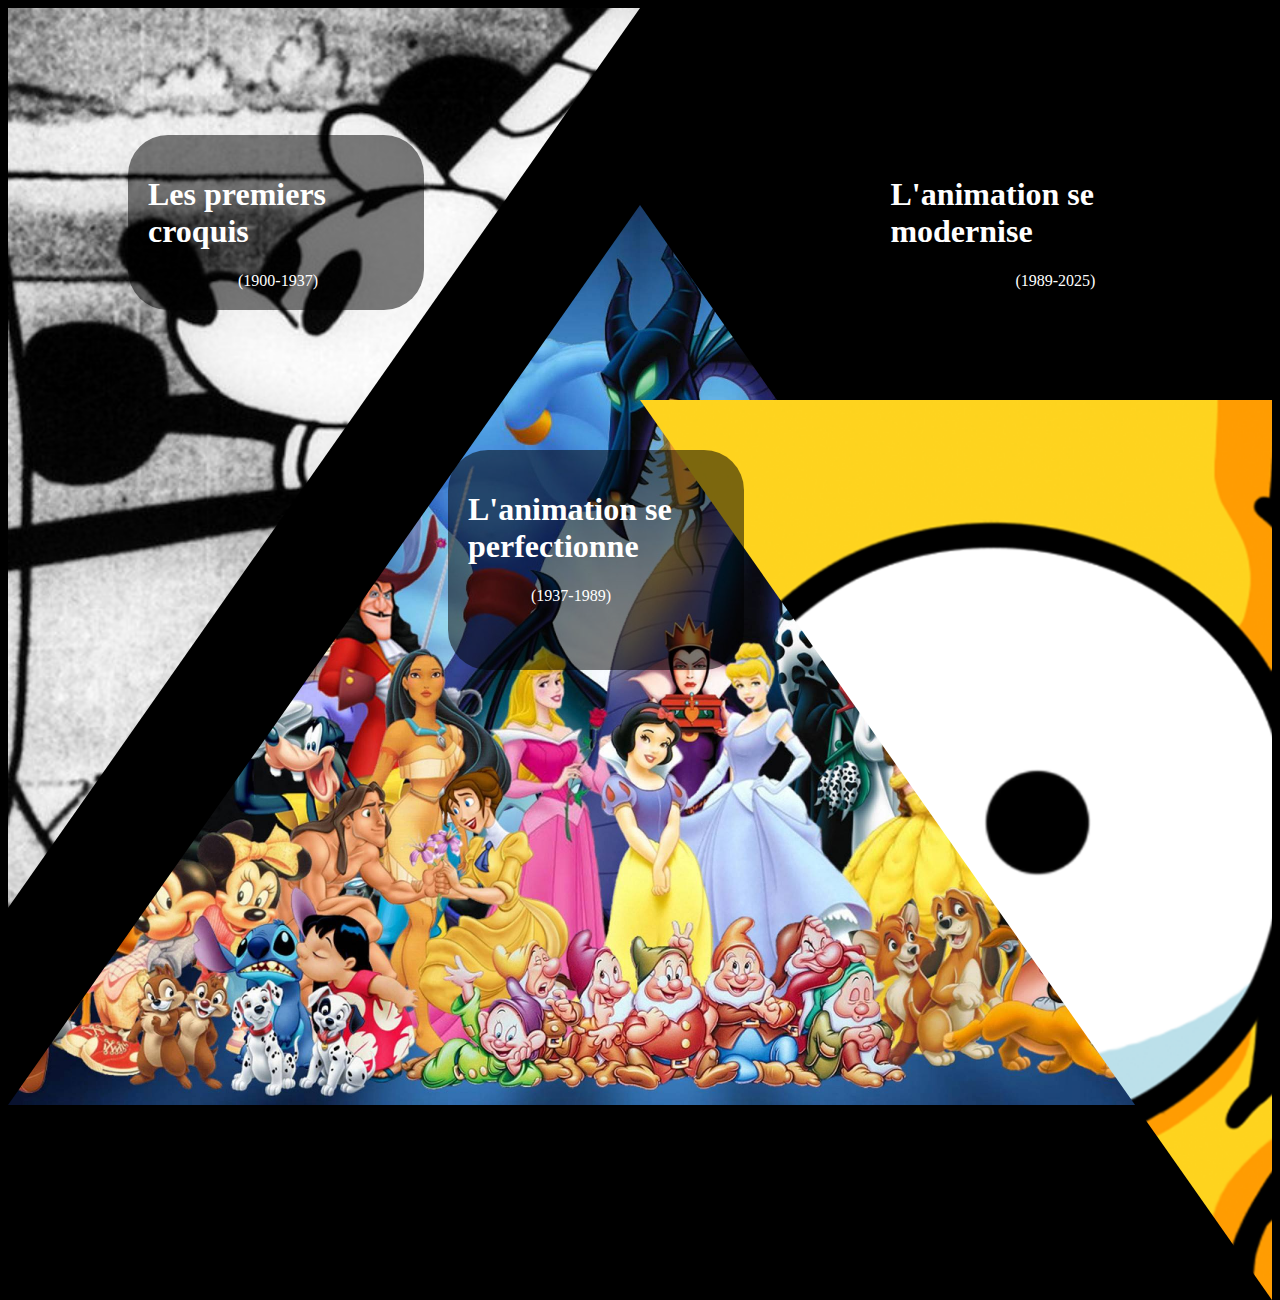
<file: Monde Anime╠ü/TP3 Adrian/TP3 code/index.html>
<!DOCTYPE html>
<html lang="en">
<head>
    <meta charset="UTF-8">
    <meta name="viewport" content="width=device-width, initial-scale=1.0">
    <title>Document</title>
    <link rel="stylesheet" href="styles/styles-page-d'intro.css">
</head>

<body>
<div class="image1" >
    
</div>

<div class="image2" >
    
</div>

<div class="image3">
    
</div>
    
<div class="title-group1">
    <a href="1ere-page.html">
    <h1 class="title">
        Les premiers croquis 
    </h1>
    <p class="date">
        (1900-1937)
    </p>        
    </a>

</div>    

<div class="title-group2" >
    <a href="2e-page.html">
    <h1 class="title2" >
        L'animation se perfectionne
    </h1>
    <p class="date2" >
        (1937-1989)
    </p>
    </a>

</div>

<div class="title-group3" >
    <a href="3e-page.html">
    <h1 class="title3" >
        L'animation se modernise
    </h1>
    <p class="date3">
        (1989-2025)
    </p>        
    </a>

</div>

</body>
</html>
</file>
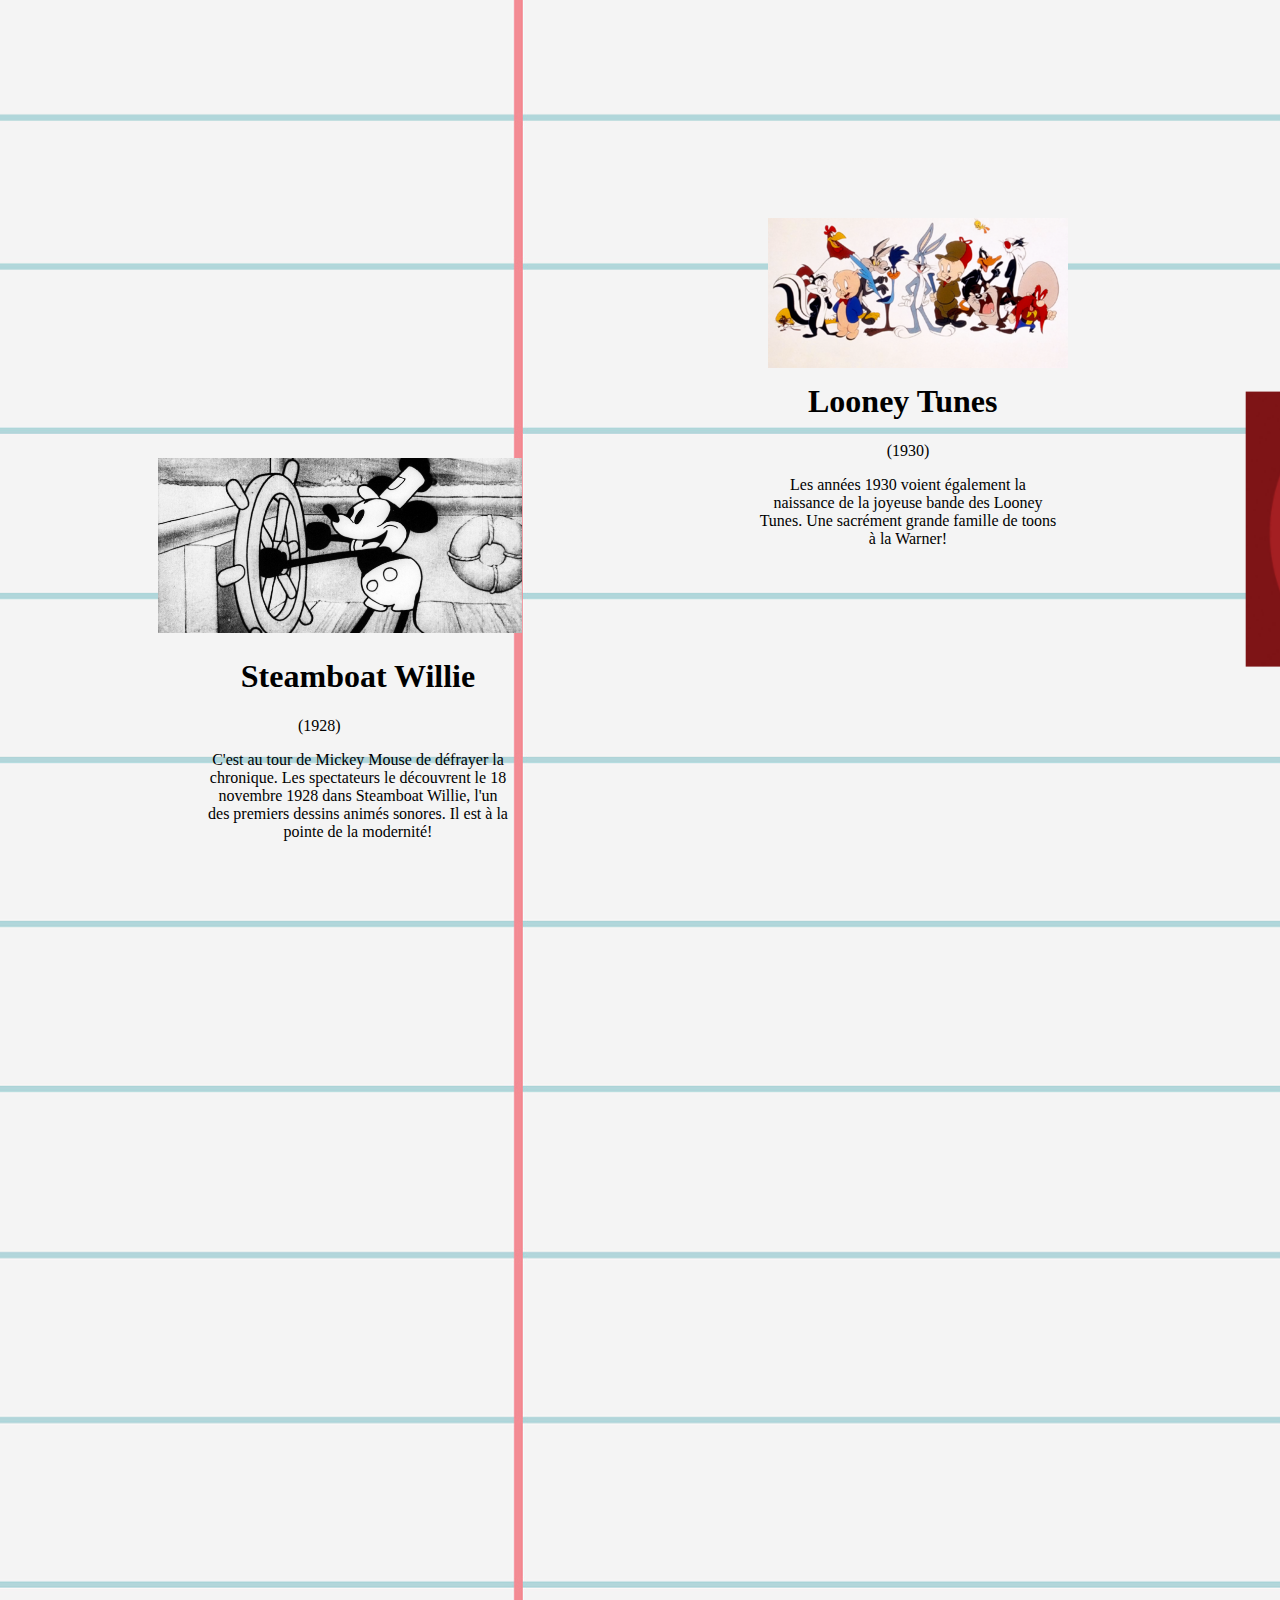
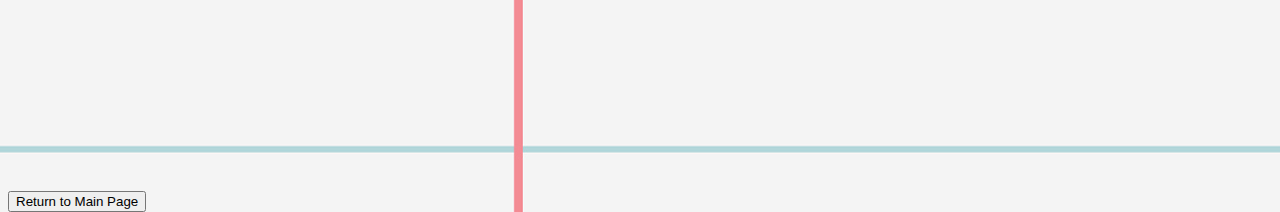
<file: Monde Anime╠ü/TP3 Adrian/TP3 code/1ere-page.html>
<!DOCTYPE html>
<html lang="en">
<head>
    <meta charset="UTF-8">
    <meta name="viewport" content="width=device-width, initial-scale=1.0">
    <title>Document</title>
    <link rel="stylesheet" href="styles/styles-1ere-page.css">
</head>
<body>
    <div class="title-group1">
        <div class="image-mickey2>">
          <img class="image-mickey2" src="./images/image-mickey2.jpg">  
        </div>
        
        <div class="text1">
        <h1 class="title-steamboat">
            Steamboat Willie
        </h1>

        <p class="date-steamboat">
            (1928)
        </p>
        
        <p class="text1">
            C'est au tour de Mickey Mouse de défrayer la chronique. Les spectateurs
            le découvrent le 18 novembre 1928 dans Steamboat Willie, l'un des premiers
            dessins animés sonores. Il est à la pointe de la modernité!
        </p>
        </div>

    </div>

    <div class="title-group2">
        <div class="image-looney-tunes">
            <img class="image-looney-tunes" src="./images/image-looney-tunes.png">
        </div>
        <h1 class="title-looney-tunes">
            Looney Tunes
        </h1>
        <p class="date-looney-tunes">
            (1930)
        </p>

        <p class="text2">
            Les années 1930 voient également la naissance de la joyeuse bande des Looney Tunes. Une sacrément grande famille
            de toons à la Warner!
        </p>



    </div>

    <div class="title-group3">

        <h1 class="title-tom-jerry">
            Tom and Jerry
        </h1>
        <p class="date-tom-jerry">
            (1940)
        </p>

        <p class="text3">
            Depuis 1940, sous les coups de crayon de William Hanna et Joseph Barbera, Tom & Jerry jouaient au chat 
            et à la souris à longueur de journée.
        </p>

    </div>
        <div class="image-tom-jerry">
            <img class="image-tom-jerry" src="./images/image-tom-jerry.jpg">
        </div>    
    

    </div>

    <button ="window.location.href='index.html'">
        Return to Main Page
    </button>
    
    
</body>
</html>
</file>
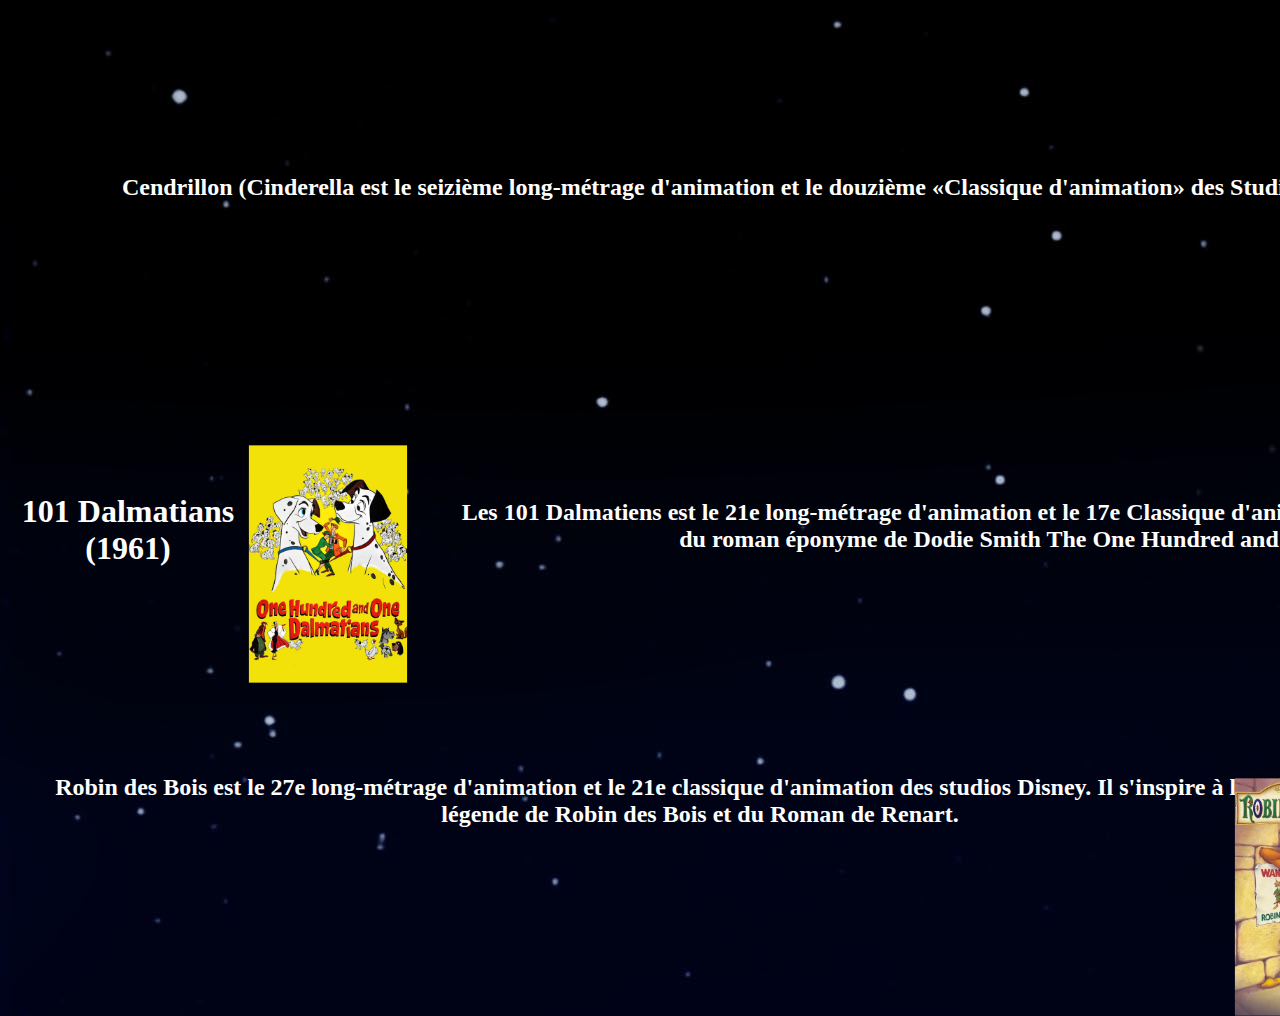
<file: Monde Anime╠ü/TP3 Adrian/TP3 code/2e-page.html>
<!DOCTYPE html>
<html lang="en">
<head>
    <meta charset="UTF-8">
    <meta name="viewport" content="width=device-width, initial-scale=1.0">
    <title>Document</title>
    <link rel="stylesheet" href="styles/styles-2e-page.css">
</head>
<body>
    
        <div class="title-group1">
        <h1 class="title-cinderella">
            Cinderella  (1950)
        </h1>
        </div>
        <p class="text1">
            Cendrillon (Cinderella est le seizième long-métrage d'animation et le douzième «Classique d'animation» des Studios Disney.)
        </p>
        <div class="image-cinderella>">
          <img class="image-cinderella" src="./images/image-cinderella.jpg">  
        </div>

    
    
    
   

    <div class="title-group2">
        <h1 class="title-dalmatian">
            101 Dalmatians (1961)
        </h1>
    </div>
        <p class="text2">
            Les 101 Dalmatiens est le 21e long-métrage d'animation et le 17e Classique d'animation des studios Disney. Il est l'adaptation du roman éponyme de Dodie Smith The One Hundred
            and One Dalmatians(1956).
        </p>
        <div class="image-dalmatian>">
          <img class="image-dalmatian" src="./images/image-dalmatian.jpg">  
        </div>



    </div>

    <div class="title-group3">
        <h1 class="title-robin">
            Robin Hood (1973)
        </h1>
    </div>
        <p class="text3">
            Robin des Bois est le 27e long-métrage d'animation et le 21e classique d'animation
            des studios Disney. Il s'inspire à la fois de la légende  de Robin des Bois
            et du Roman de Renart.
        </p>
        <div class="image-robin>">
          <img class="image-robin" src="./images/image-robin.jpg">  
        </div>
    
    
</body>
</html>
</file>
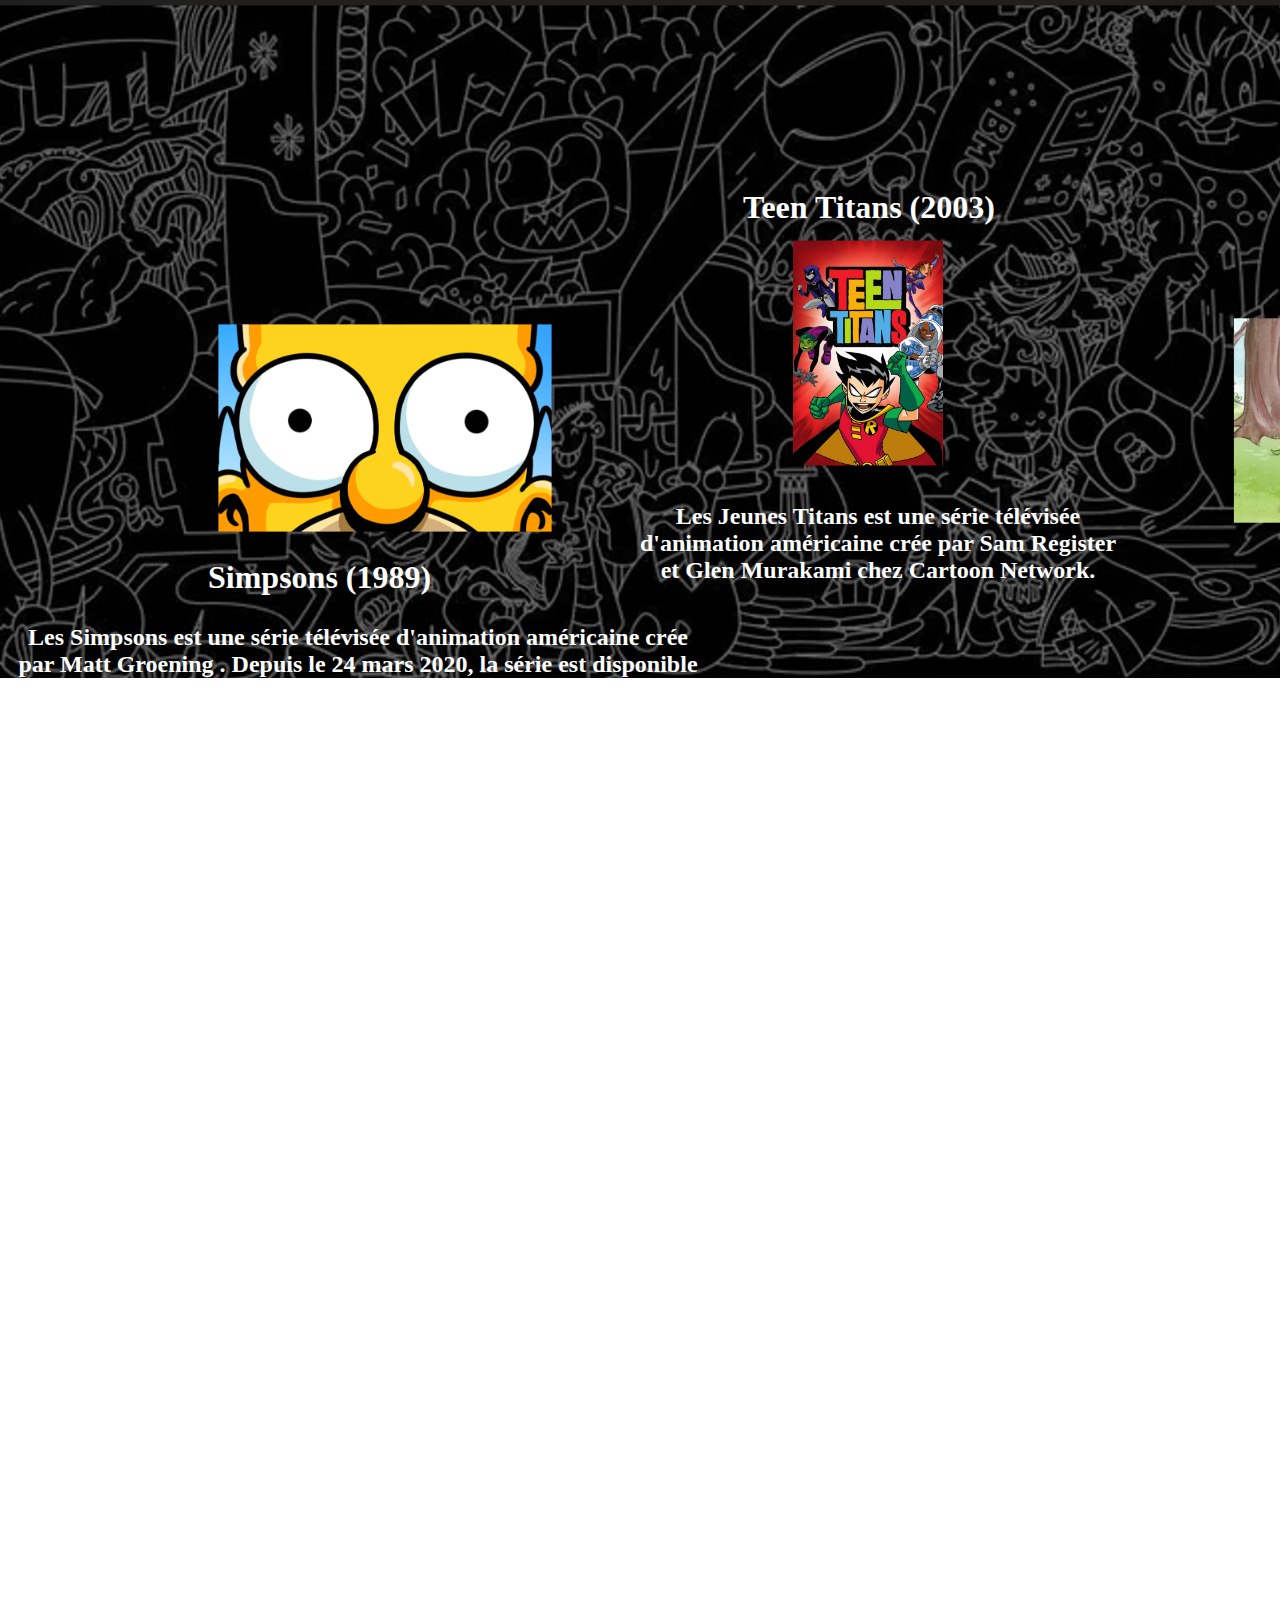
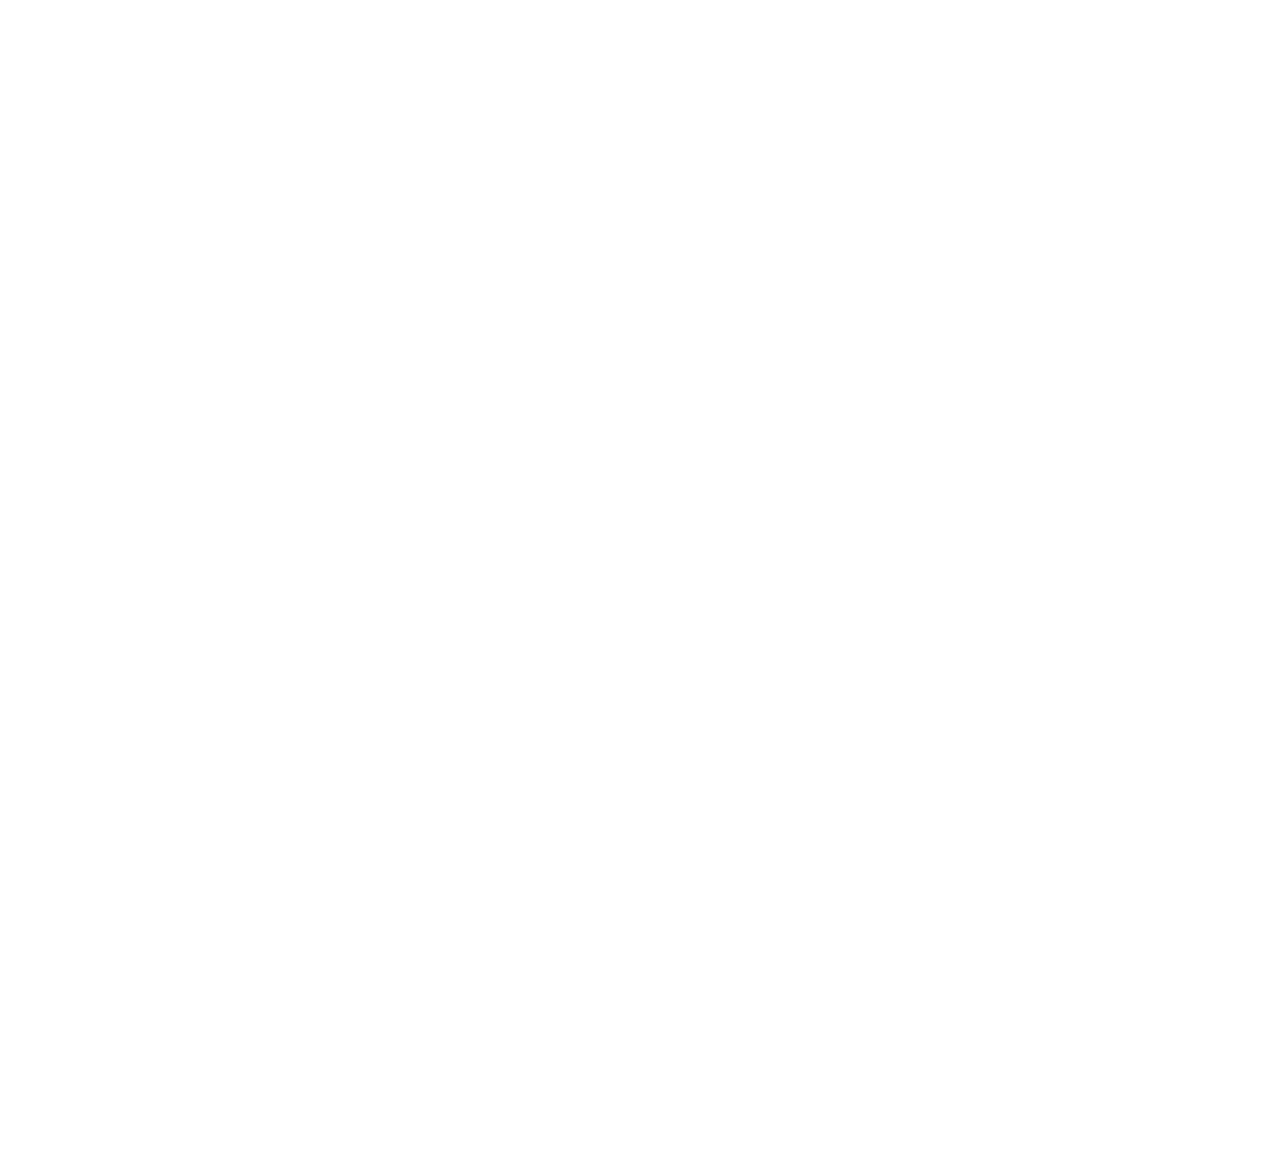
<file: Monde Anime╠ü/TP3 Adrian/TP3 code/3e-page.html>
<!DOCTYPE html>
<html lang="en">
<head>
    <meta charset="UTF-8">
    <meta name="viewport" content="width=device-width, initial-scale=1.0">
    <title>Document</title>
    <link rel="stylesheet" href="styles/styles-3e-page.css">
</head>
<body>
    <div class="title-group1">
        <h1 class="title-simpsons">
            Simpsons  (1989)
        </h1>
        </div>
        <p class="text1">
           Les Simpsons est une série télévisée d'animation américaine crée par Matt Groening
           . Depuis le 24 mars 2020, la série est disponible sur Disney + 
        </p>
        <div class="image-simpsons>">
          <img class="image-simpsons" src="./images/image-simpsons.png">  
        </div>

    
    
    
   

    <div class="title-group2">
        <h1 class="title-teentitans">
            Teen Titans (2003)
        </h1>
    </div>
        <p class="text2">
            Les Jeunes Titans est une série télévisée d'animation américaine crée par
            Sam Register et Glen Murakami chez Cartoon Network.
        </p>
        <div class="image-teentitans>">
          <img class="image-teen-titans" src="./images/image-teen-titans.jpg">  
        </div>



    </div>

    <div class="title-group3">
        <h1 class="title-rs">
            Regular Show (2010)
        </h1>
    </div>
        <p class="text3">
            Regular Show est une série d'animation américaine de 244 épisodes de 11 minutes,
            crée par J.G. Quintel produite aux Cartoon Network Studios.
        </p>
        <div class="image-rs>">
          <img class="image-rs" src="./images/image-rs.jpg">  
        </div>
</body>
</html>
</file>
<file: Monde Anime╠ü/TP3 Adrian/TP3 code/styles/styles-1ere-page.css>
body{
    height: 500px;
    background-image: url(../images/image-notebook.jpg);
    
}
.notebook

/* TITRE 1 */ 

.title-steamboat{
    text-align:left;
    vertical-align:text-bottom;
    font-weight: bolder;
}

.date-steamboat{
    text-align: left;
    padding-left: 90px;
}

.title-group1{
    height: 200px;
    width: 300px;

    position: relative;
    top: 450px;
    left: 200px;

}

.text1{
    width: 300px;
    text-align: center;
}

a {
    text-decoration: none;
    color: black;
}

/* TITRE 2 */ 

.title-group2{
    height: 100px;
    width: 400px;

    position: relative;
    left: 800px;
}

.title-looney-tunes{
    text-align:left;
    vertical-align:text-bottom;
    font-weight: bolder;
}

.date-looney-tunes{
    text-align:center;
    padding-right: 200px;
    
}



.image-looney-tunes{
    position: relative;
    top: 5px;
    right: 20px;
}

.text2{
    width: 300px;
    text-align: center;
    position:relative;
    right:50px
}


a {
    text-decoration: none;
    color: black;
}

/* TITRE 3 */ 

.title-tom-jerry{
    text-align:left;
    vertical-align:text-bottom;
    font-weight: bolder;
}

.date-tom-jerry{
    text-align: left;
    padding-left: 80px;
}

.title-group3{
    height: 100px;
    width: 400px;

    position: relative;
    
    left: 1400px;
    top:350px;
}

.image-tom-jerry{
    scale: 0.45;
    position: relative;
    bottom: 400px;
    left: 450px;
}
a {
    text-decoration: none;
    color: black;
}

.text3{
    width: 300px;
    text-align: center;
    position:relative;
    right:50px
}



/* Image 1*/

.image-mickey2 {
    height: 175px;
    position: relative;

    top: 0px;
    right: 50px ;

    
}
</file>
<file: Monde Anime╠ü/TP3 Adrian/TP3 code/styles/styles-2e-page.css>
body{
    height: 500px;
    background-image: url(../images/image-castle.jpg);
}

.notebook

/* TITRE 1 */ 


.title-cinderella{
    text-align:left;
    vertical-align:text-bottom;
    font-weight: bolder;

    position: absolute;
    top: 150px;
    color: white;
}



.title-group1{
    height: 200px;
    width: 300px;

    position: relative;
    top: 150px;
    left: 1600px;
    color: white;

}

.text1{
    width: 1500px;
    text-align: center;
    font-size: x-large;
    font-weight: bold;

    position: absolute;
    top: 150px;
    color:white;
}

a {
    text-decoration: none;
    color: black;
}

.image-cinderella{
    scale: 0.15;
    position: absolute;
    bottom: -35%;
    left: 68%;
}

/* TITRE 2 */ 

.title-dalmatian{
    text-align:center;
    vertical-align:text-bottom;
    font-weight: bolder;

    position: relative;
    right: 1630px;
    color: white;
  
}



.title-group2{
    height: 200px;
    width: 300px;

    position: relative;
    top: 250px;
    left: 1600px;
    color: white;
}

.text2{
    width: 1300px;
    text-align: center;
    font-size: x-large;
    font-weight: bold;

    position: absolute;
    top: 475px;
    left: 450px;
    color: white;
}

a {
    text-decoration: none;
    color: black;
}

.image-dalmatian{
    scale: 0.35;
    position: absolute;
    top: 25%;
    left: 8%;
    
}

/* TITRE 3 */ 

.title-robin{
    text-align:left;
    vertical-align:text-bottom;
    font-weight: bolder;

    position: absolute;
    top: 150px;
    left: 0px;
    color: white;
}



.title-group3{
    height: 200px;
    width: 300px;

    position: relative;
    top: 150px;
    left: 1600px;

}

.text3{
    width: 1300px;
    text-align: center;
    font-size: x-large;
    font-weight: bold;

    position: absolute;
    top: 750px;
    left: 50px;
    color: white;
}

a {
    text-decoration: none;
    color: black;
}

.image-robin{
    scale: 0.35;
    position: absolute;
    top: 62%;
    left: 85%;
}



/* Image 1*/

.image-mickey2 {
    height: 175px;
    position: relative;

    top: 0px;
    right: 50px ;

    
}
</file>
<file: Monde Anime╠ü/TP3 Adrian/TP3 code/styles/styles-3e-page.css>
body{
    height: 500px;
    background-image: url(../images/image-cn.png);
    background-size: cover;
    background-repeat: no-repeat;
    background-size: 170%;
}


.title-simpsons{
    text-align:left;
    vertical-align:text-bottom;
    font-weight: bolder;

    position: absolute;
    top: 380px;
    left: -1400px;
    color: white;
}



.title-group1{
    height: 200px;
    width: 300px;

    position: relative;
    top: 150px;
    left: 1600px;
    color: white;

}

.text1{
    width: 700px;
    text-align: center;
    font-size: x-large;
    font-weight: bold;

    position: absolute;
    top: 600px;
    color: white;
}

a {
    text-decoration: none;
    color: white;
}

.image-simpsons{
    scale: 0.2;
    position: absolute;
    top: -10%;
    left: -35%;
}





.title-group2{
    height: 100px;
    width: 400px;

    position: relative;
    left: 735px;
    top: -40px;
    color: white;
}

.title-teen-titans{
    text-align:left;
    vertical-align:text-bottom;
    font-weight: bolder;
    color: white;
}

.date-teen-titans{
    text-align:center;
    padding-right: 200px;
    color: white;
    
}



.image-teen-titans{
    position: relative;
    top: -855px;
    right: -360px;
    scale: 0.15;
}

.text2{
    width: 500px;
    text-align: center;
    position:relative;
    right:-620px;
    font-weight: bold;
    top: 150px;
    font-size: x-large;
    color: white;
}


a {
    text-decoration: none;
    color: white;
}




.title-group3{
    height: 100px;
    width: 400px;

    position: relative;
    left: 1400px;
    top: -1435px;
    color: white;
}

.title-rs{
    text-align:left;
    vertical-align:text-bottom;
    font-weight: bolder;
    color: white;
}

.date-rs{
    text-align:center;
    padding-right: 200px;
    color: white;
    
}



.image-rs{
    position: relative;
    top: -2075px;
    left: 77%;
    scale: 0.4;
}

.text3{
    width: 500px;
    text-align: center;
    position:relative;
    right:-1275px;
    font-weight: bold;
    top: -1500px;
    font-size: x-large;
    color: white;
}


a {
    text-decoration: none;
    color: white;
}
</file>
